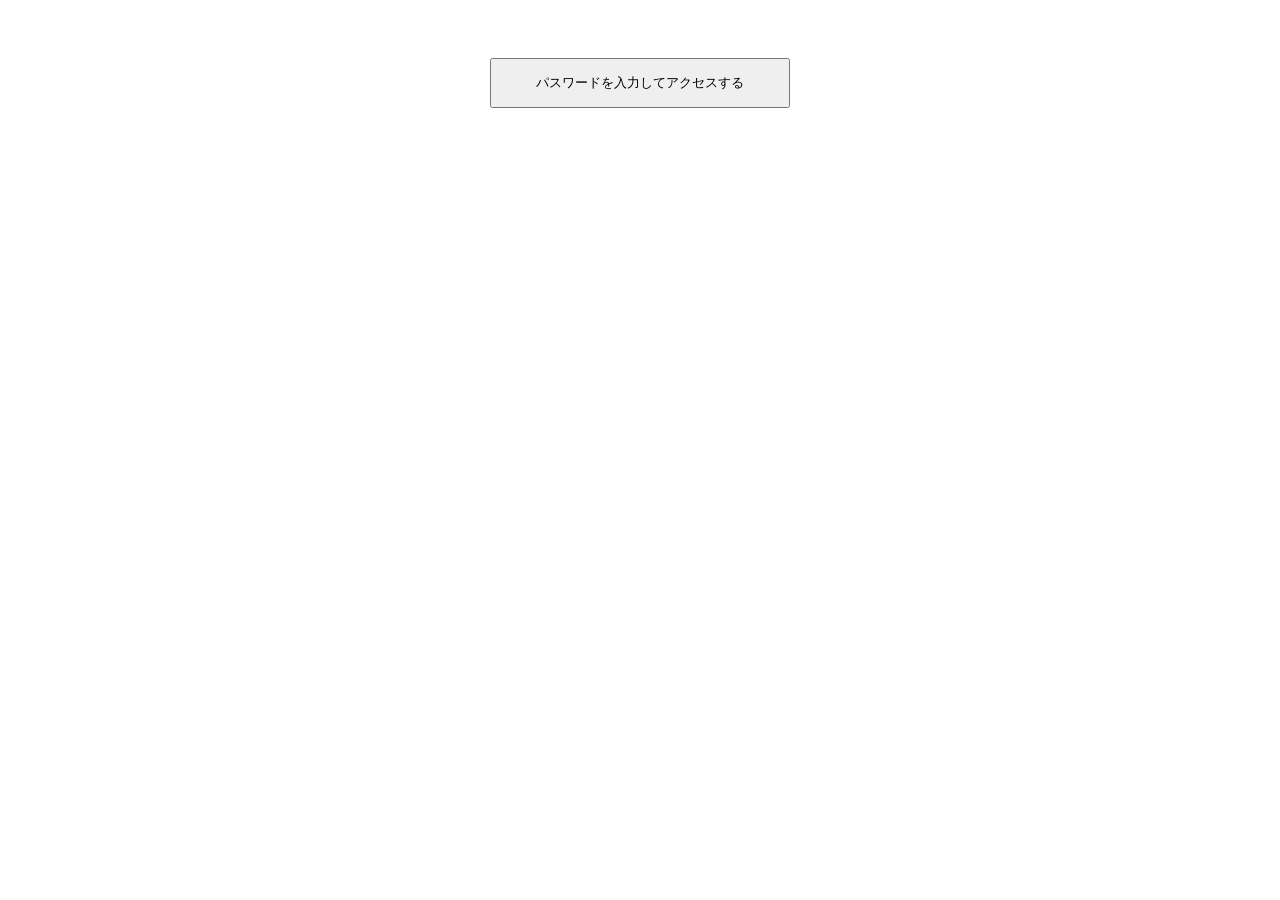
<file: public/index.html>
<!DOCTYPE html>
<html lang="ja">
<head>
    <meta charset="UTF-8">
    <meta http-equiv="X-UA-Compatible" content="IE=edge">
    <meta name="viewport" content="width=device-width, initial-scale=1.0">
    <title>Document</title>
    <style>
        div.pasbutton{
            text-align: center;
            padding: 50px;
        }
        input{
            width: 300px;
            height: 50px;
        }
    </style>
</head>
<body>
    <div class="pasbutton">
        <input type="button" value="パスワードを入力してアクセスする" onclick="gate();">
    </div>
    <script src="mg.js"></script>
</body>
</html>
</file>
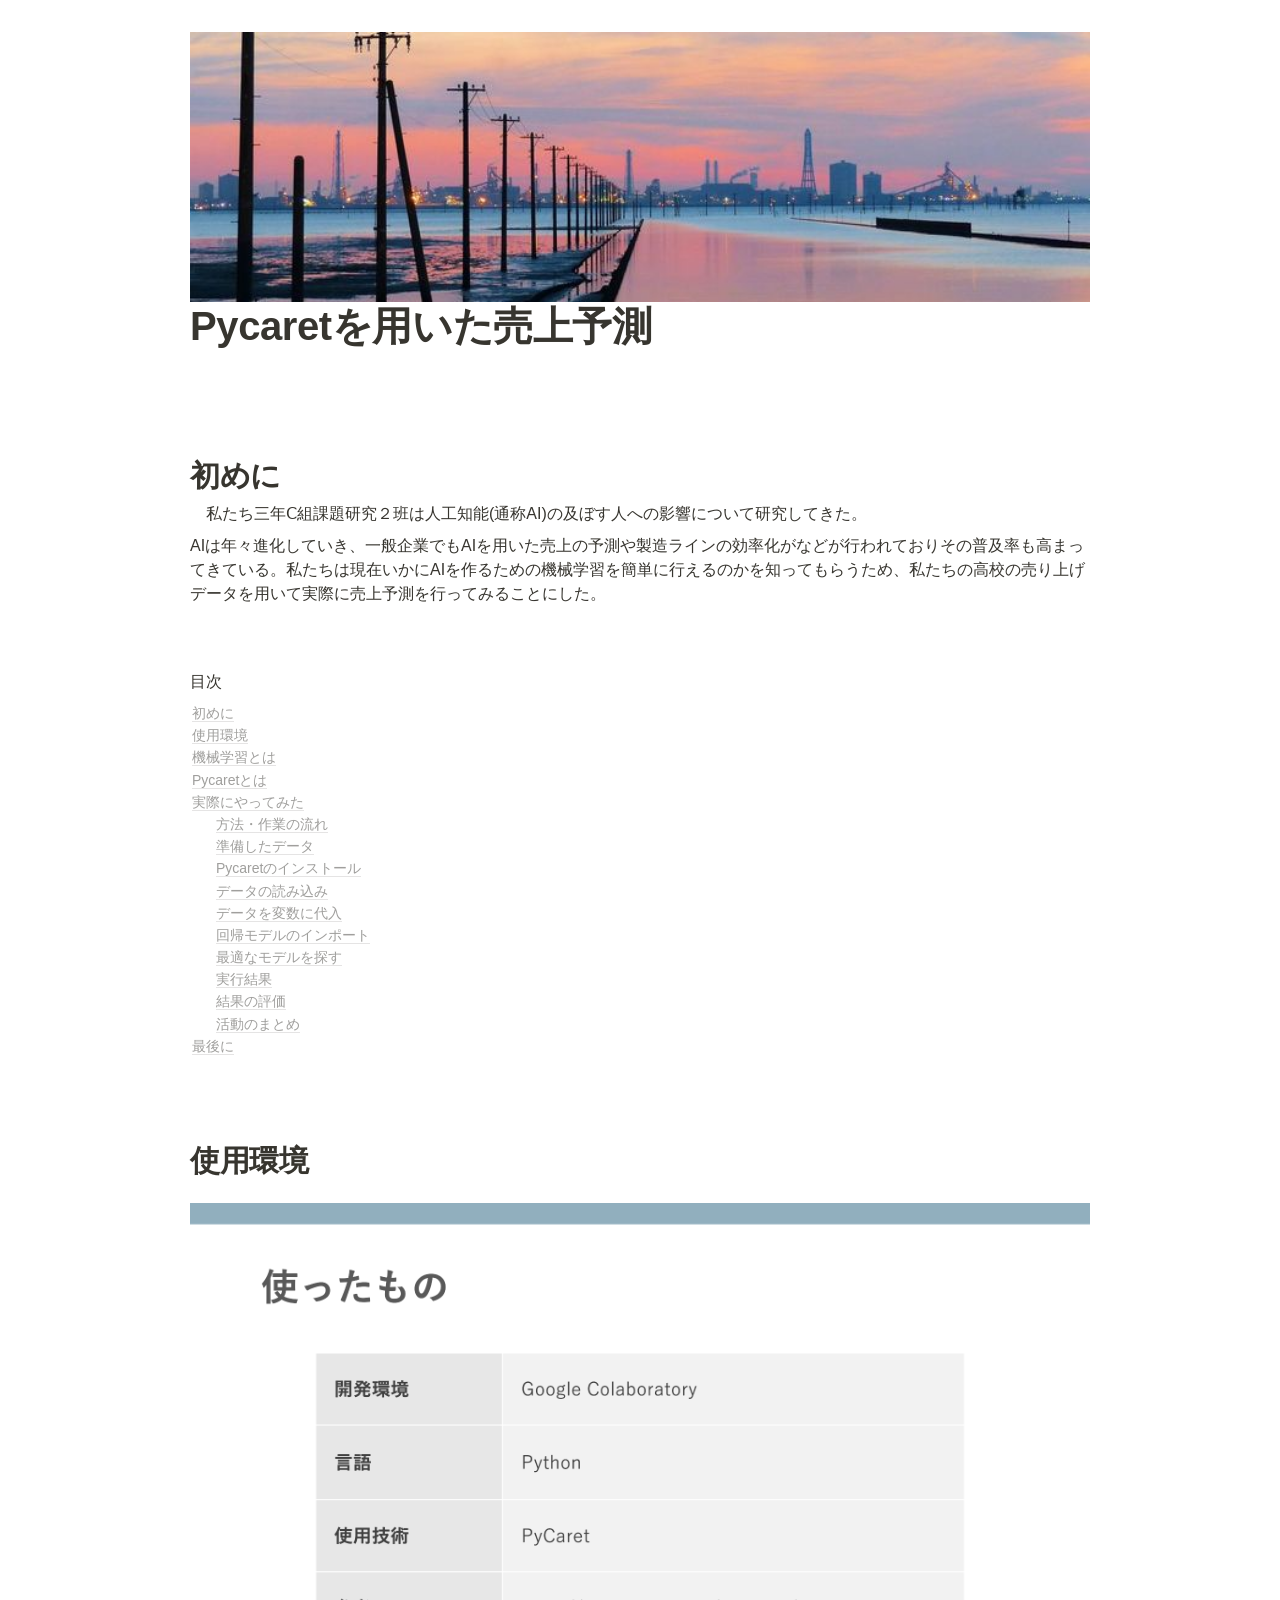
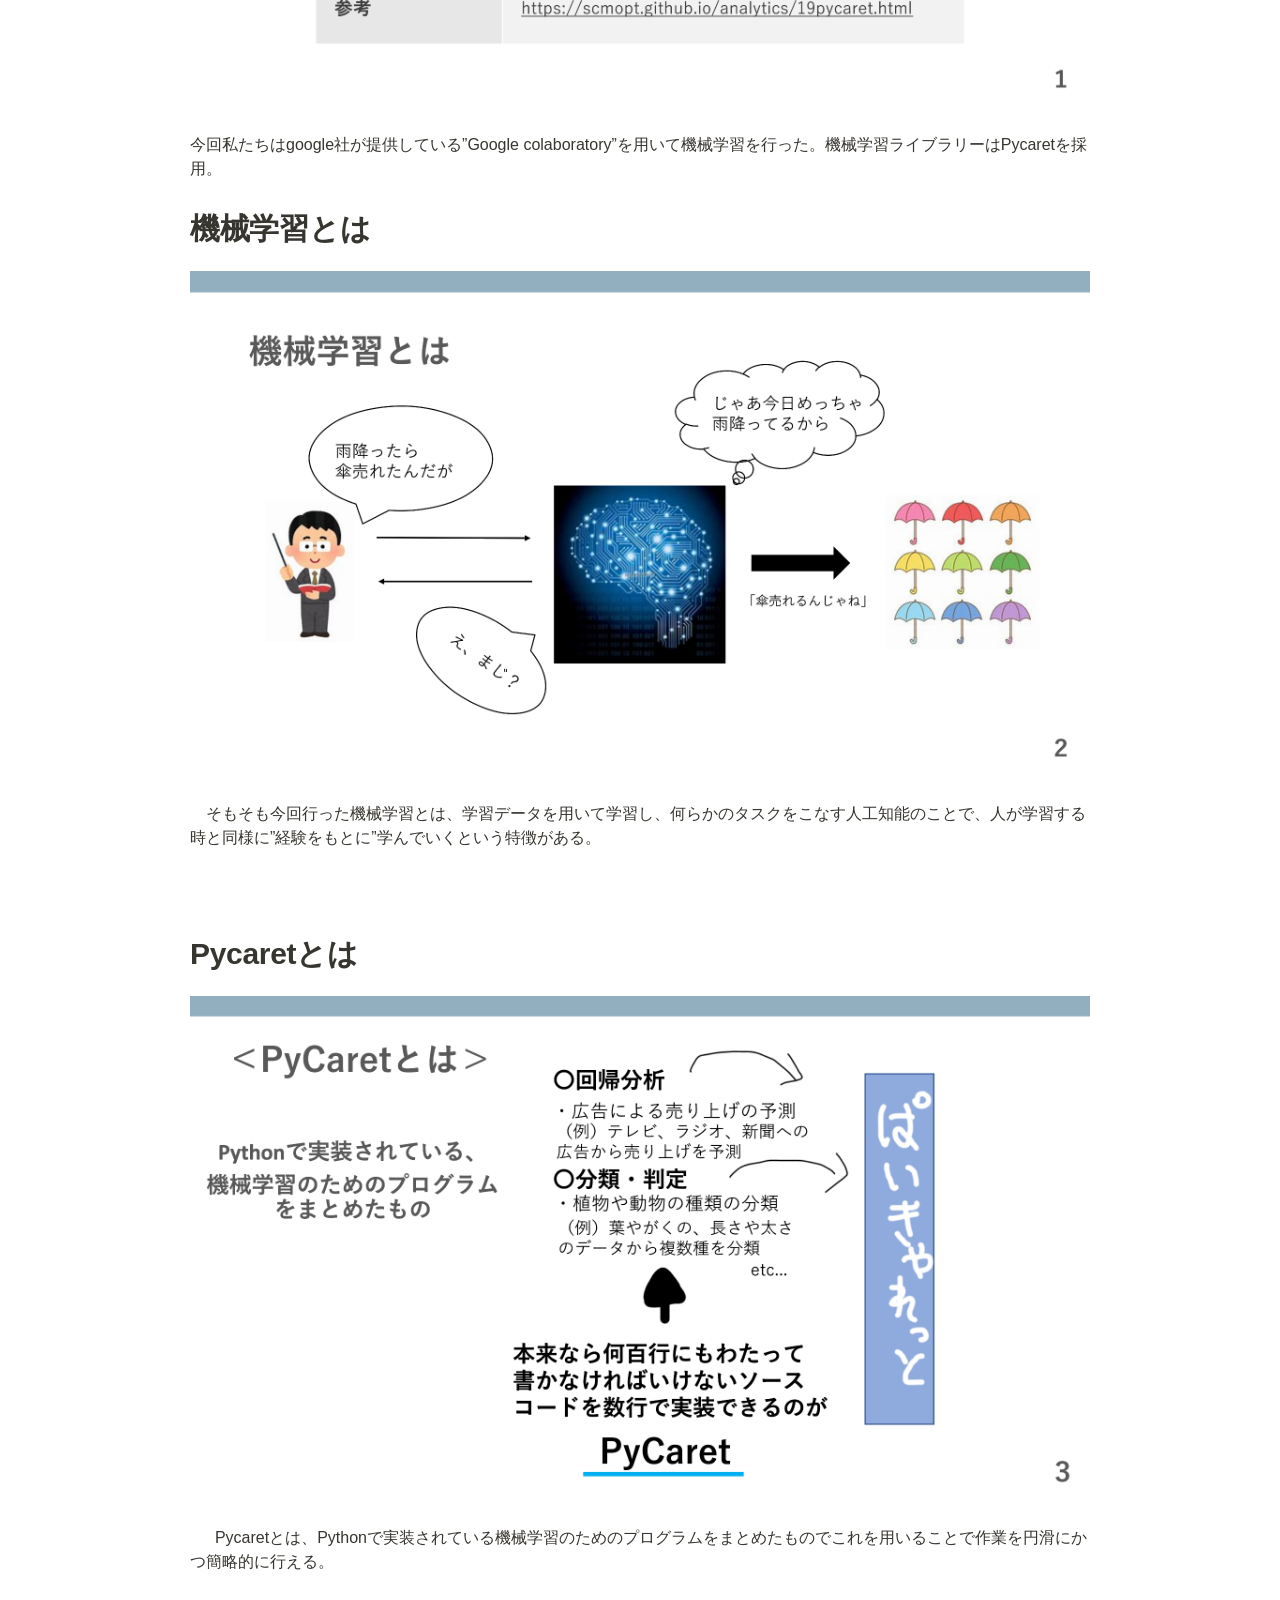
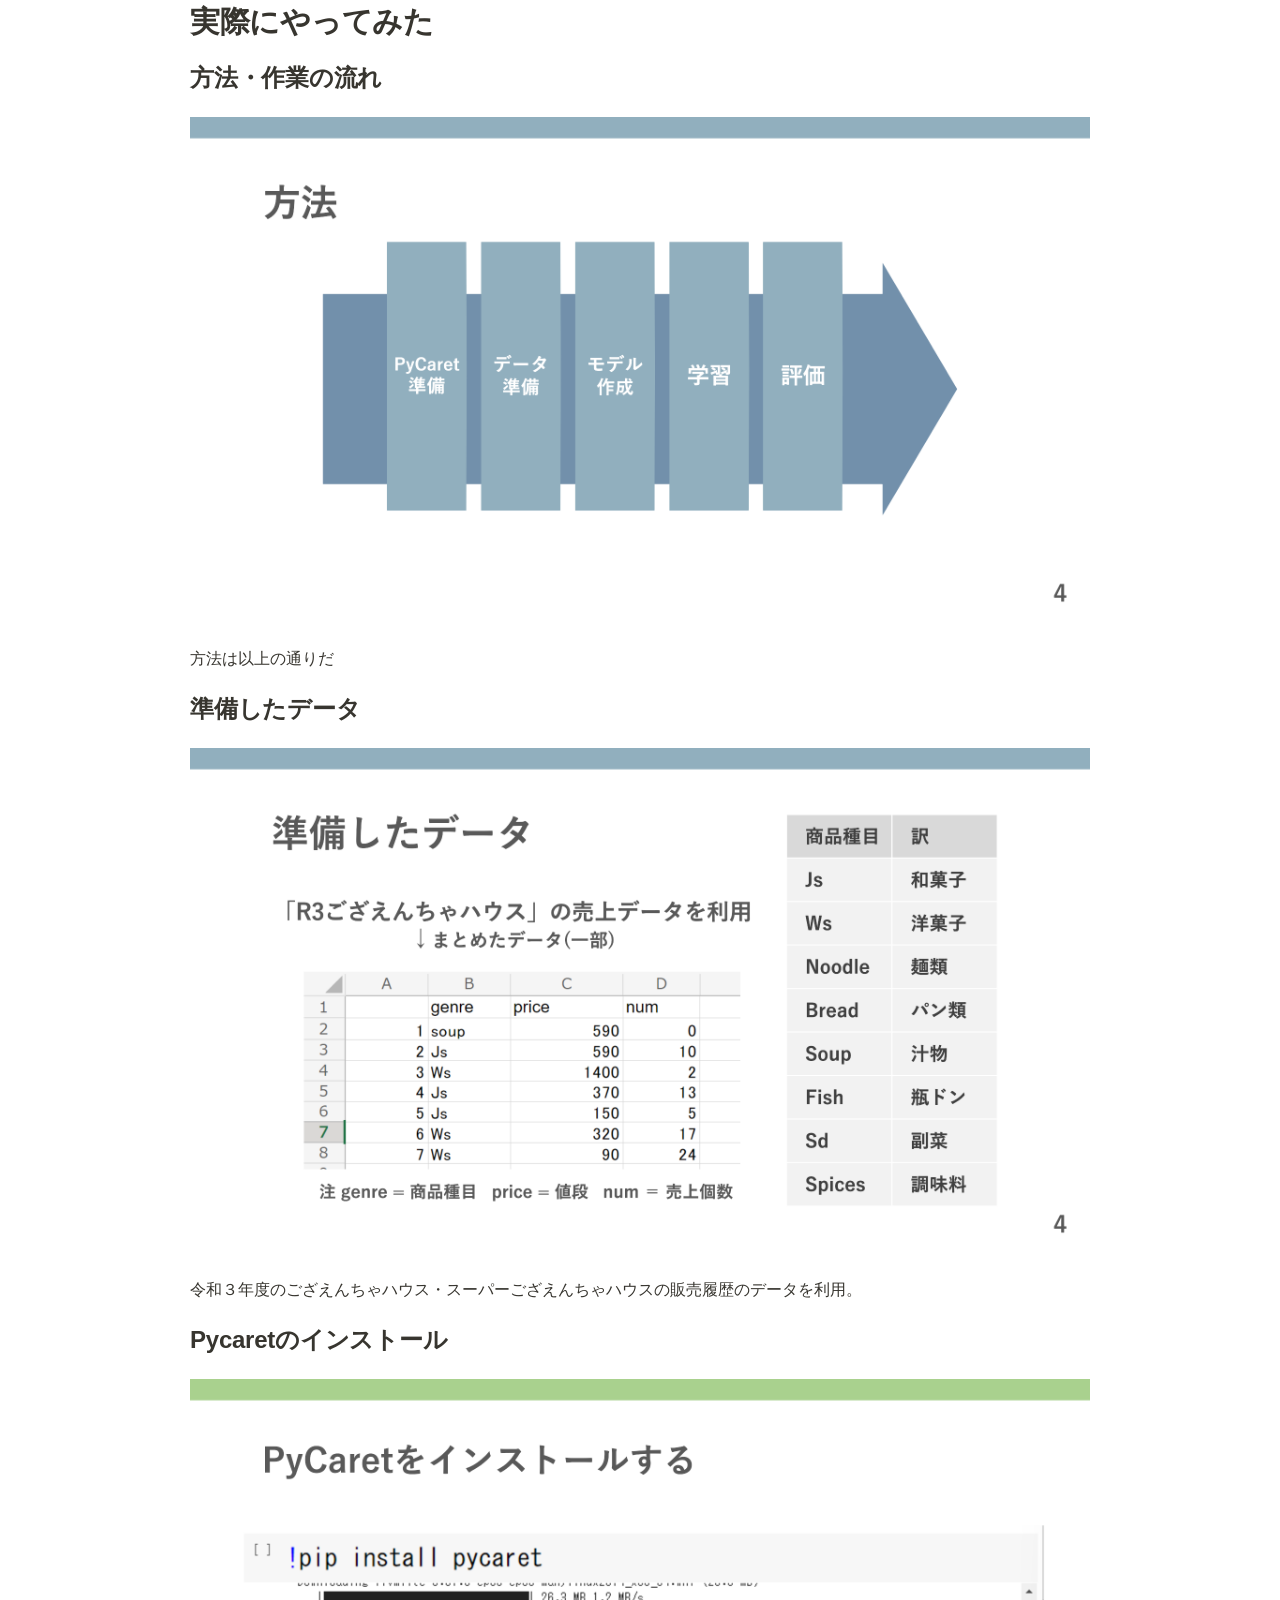
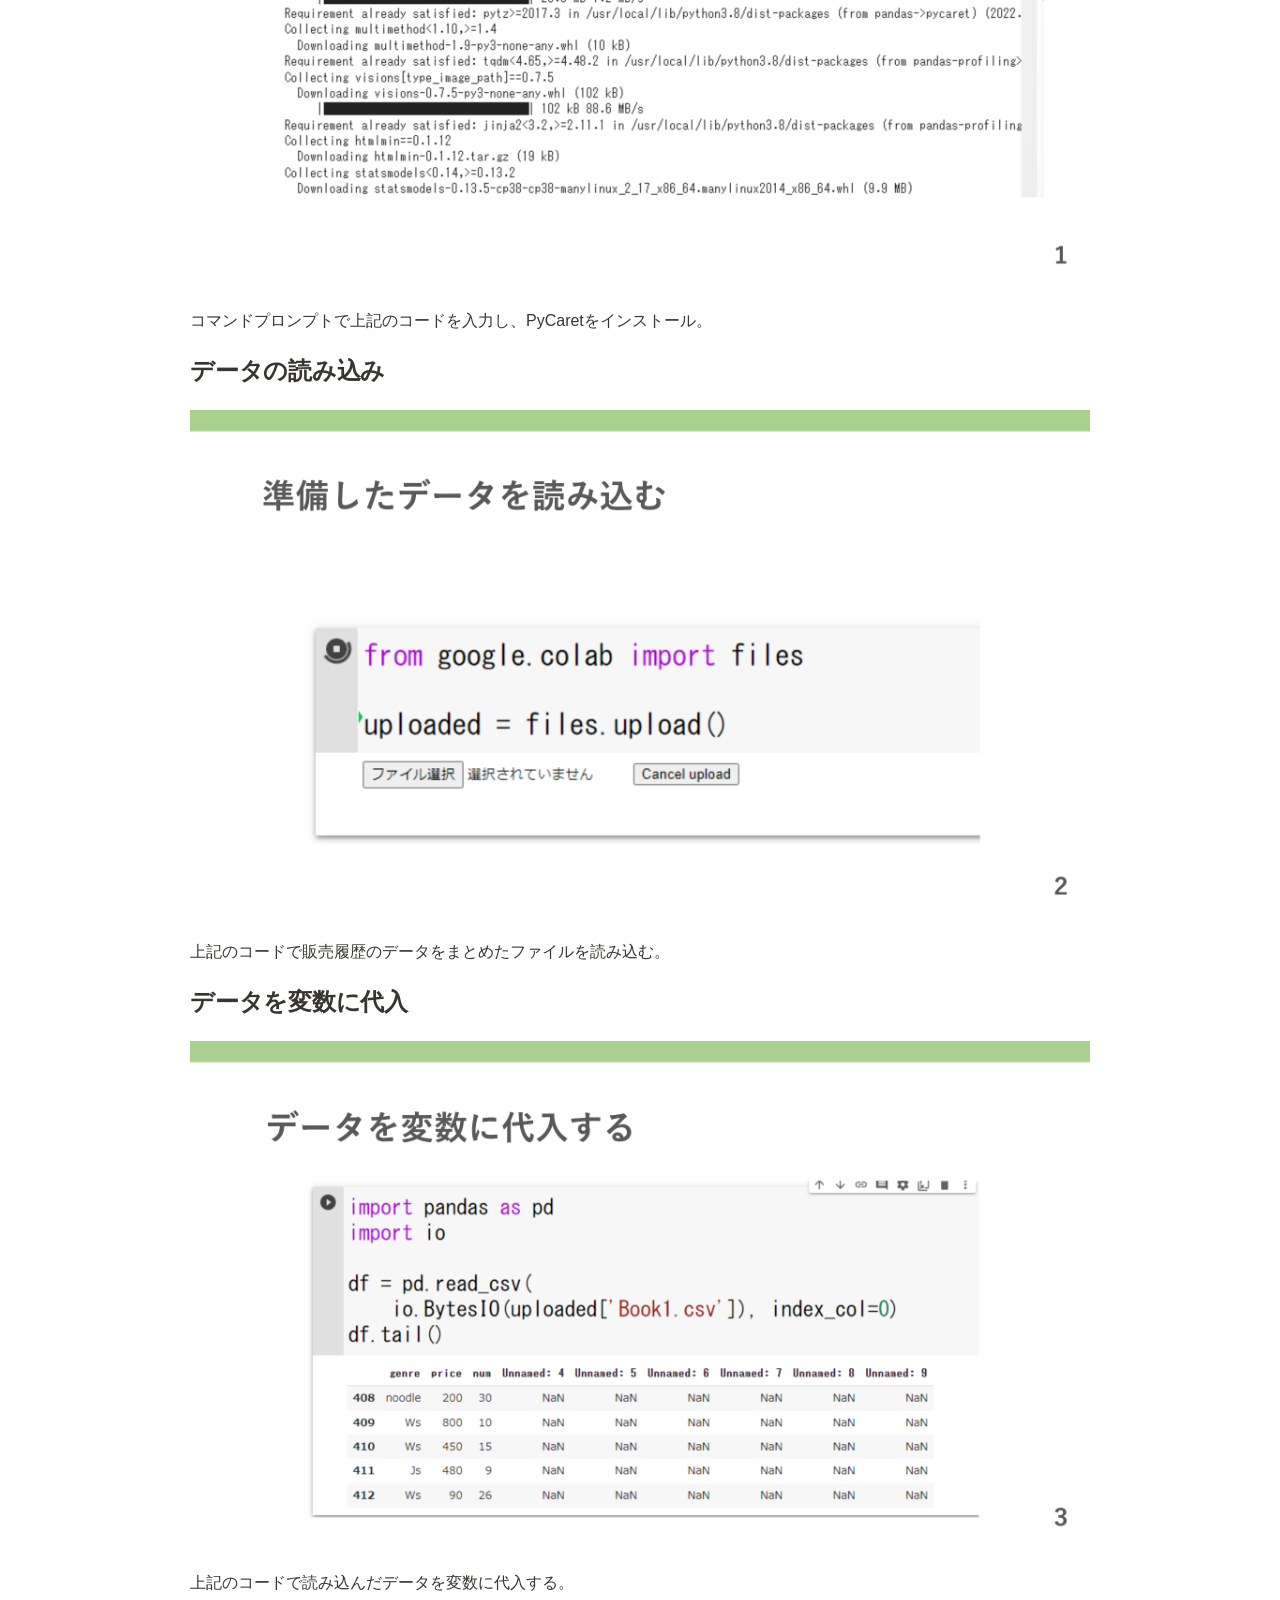
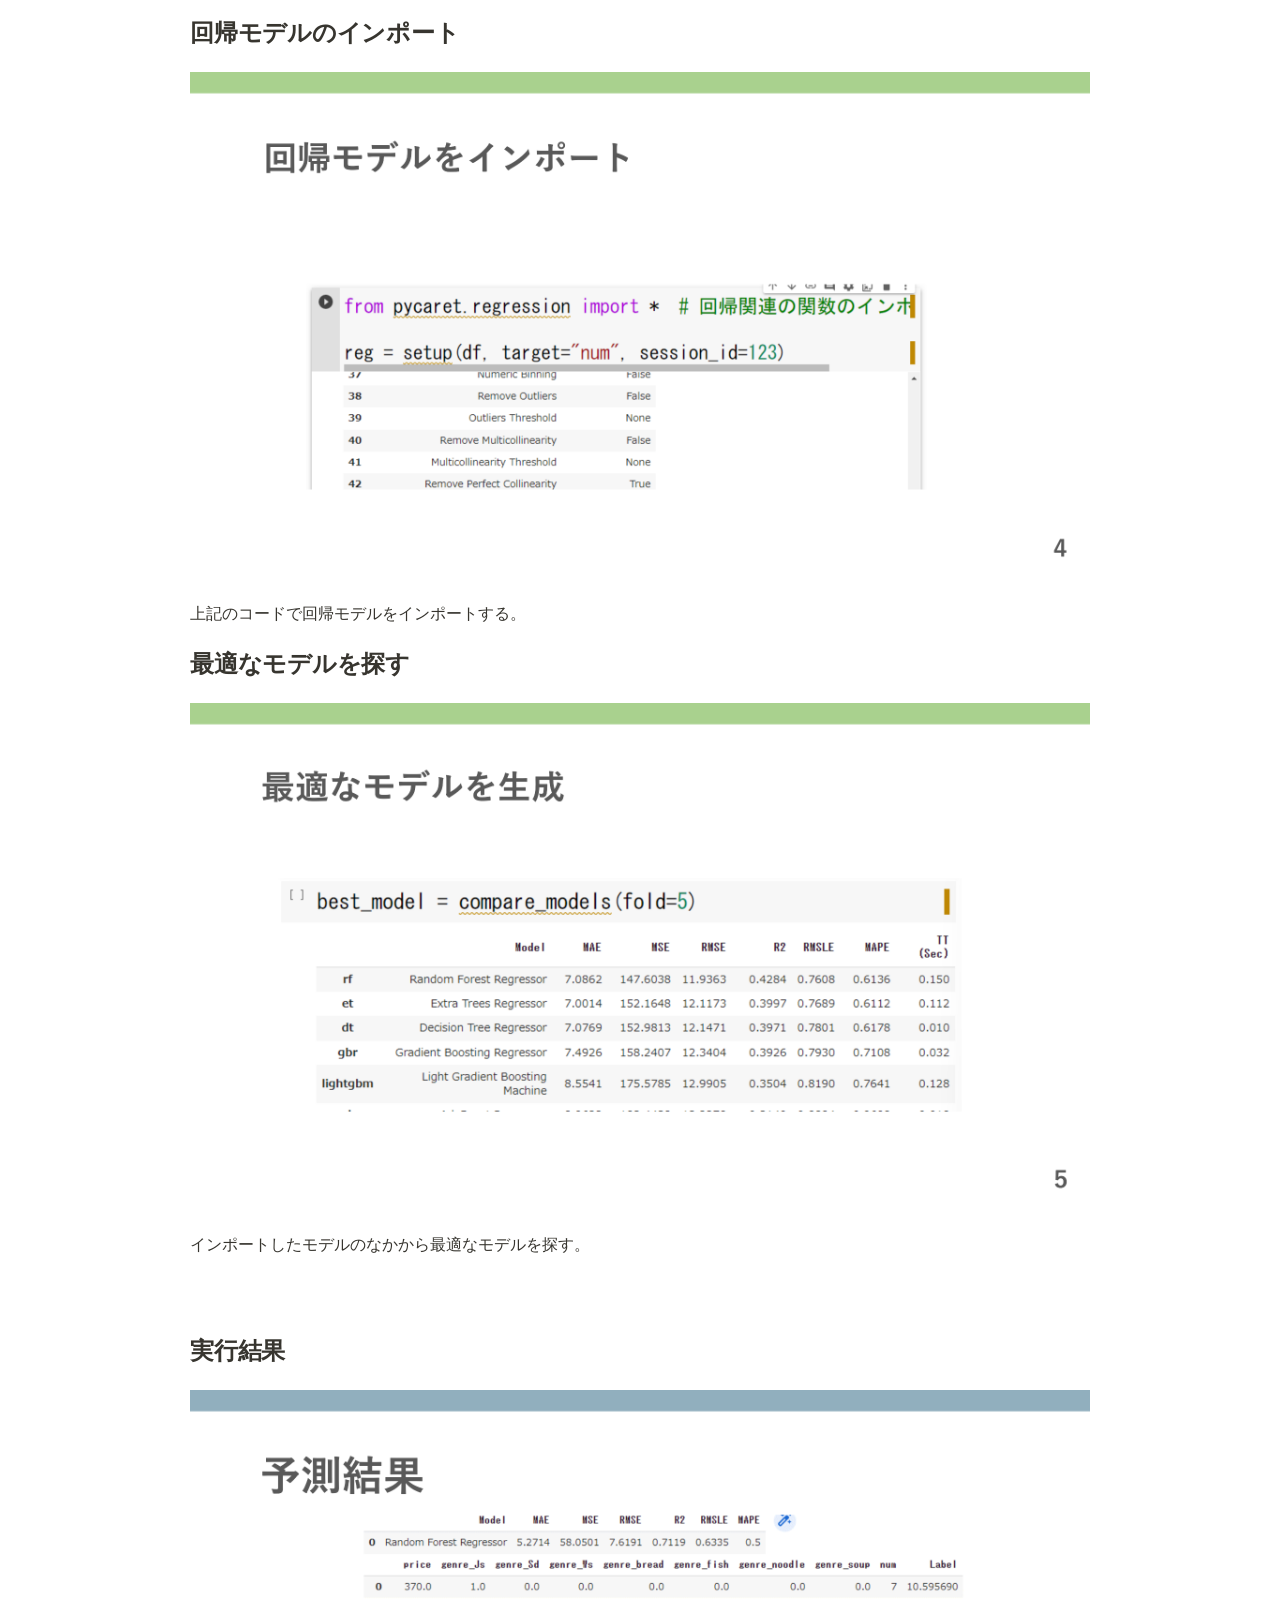
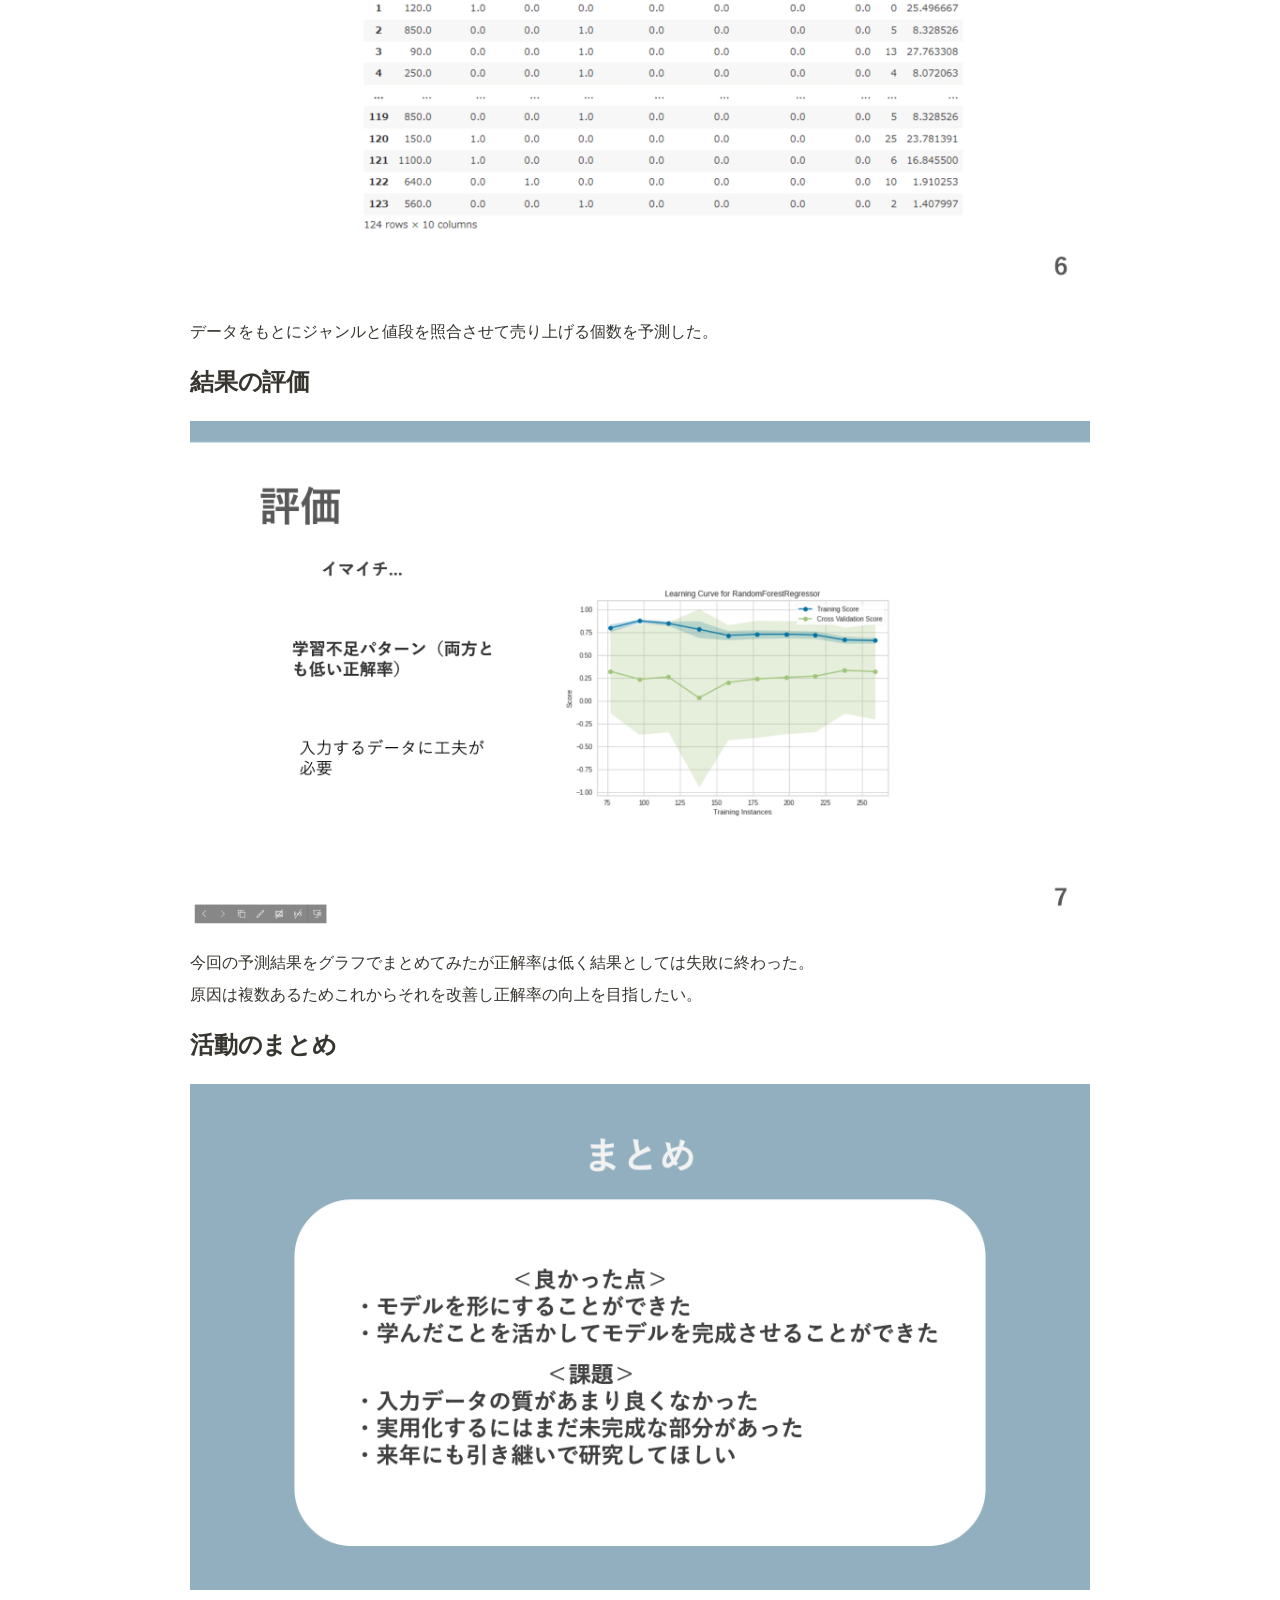
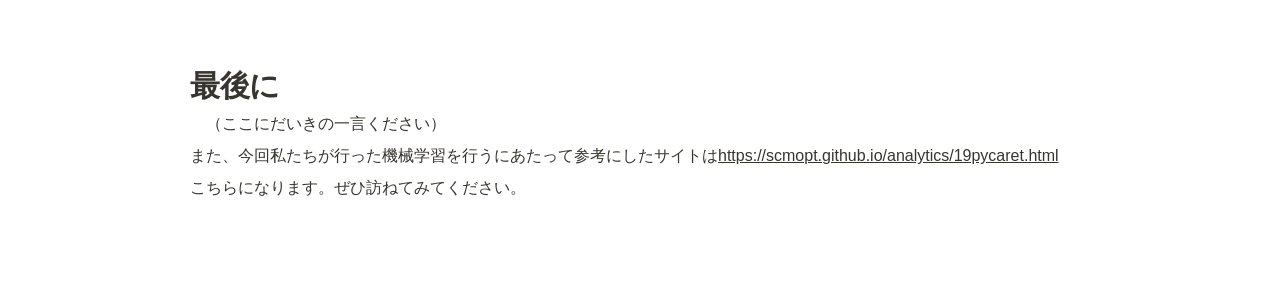
<file: public/html/item1.html>
<html><head>
    <meta name="robots" content="noindex">
    <meta http-equiv="Content-Type" content="text/html; charset=utf-8"/><title>Pycaretを用いた売上予測</title><style>
    /* cspell:disable-file */
    /* webkit printing magic: print all background colors */
    html {
        -webkit-print-color-adjust: exact;
    }
    * {
        box-sizing: border-box;
        -webkit-print-color-adjust: exact;
    }
    
    html,
    body {
        margin: 0;
        padding: 0;
    }
    @media only screen {
        body {
            margin: 2em auto;
            max-width: 900px;
            color: rgb(55, 53, 47);
        }
    }
    
    body {
        line-height: 1.5;
        white-space: pre-wrap;
    }
    
    a,
    a.visited {
        color: inherit;
        text-decoration: underline;
    }
    
    .pdf-relative-link-path {
        font-size: 80%;
        color: #444;
    }
    
    h1,
    h2,
    h3 {
        letter-spacing: -0.01em;
        line-height: 1.2;
        font-weight: 600;
        margin-bottom: 0;
    }
    
    .page-title {
        font-size: 2.5rem;
        font-weight: 700;
        margin-top: 0;
        margin-bottom: 0.75em;
    }
    
    h1 {
        font-size: 1.875rem;
        margin-top: 1.875rem;
    }
    
    h2 {
        font-size: 1.5rem;
        margin-top: 1.5rem;
    }
    
    h3 {
        font-size: 1.25rem;
        margin-top: 1.25rem;
    }
    
    .source {
        border: 1px solid #ddd;
        border-radius: 3px;
        padding: 1.5em;
        word-break: break-all;
    }
    
    .callout {
        border-radius: 3px;
        padding: 1rem;
    }
    
    figure {
        margin: 1.25em 0;
        page-break-inside: avoid;
    }
    
    figcaption {
        opacity: 0.5;
        font-size: 85%;
        margin-top: 0.5em;
    }
    
    mark {
        background-color: transparent;
    }
    
    .indented {
        padding-left: 1.5em;
    }
    
    hr {
        background: transparent;
        display: block;
        width: 100%;
        height: 1px;
        visibility: visible;
        border: none;
        border-bottom: 1px solid rgba(55, 53, 47, 0.09);
    }
    
    img {
        max-width: 100%;
    }
    
    @media only print {
        img {
            max-height: 100vh;
            object-fit: contain;
        }
    }
    
    @page {
        margin: 1in;
    }
    
    .collection-content {
        font-size: 0.875rem;
    }
    
    .column-list {
        display: flex;
        justify-content: space-between;
    }
    
    .column {
        padding: 0 1em;
    }
    
    .column:first-child {
        padding-left: 0;
    }
    
    .column:last-child {
        padding-right: 0;
    }
    
    .table_of_contents-item {
        display: block;
        font-size: 0.875rem;
        line-height: 1.3;
        padding: 0.125rem;
    }
    
    .table_of_contents-indent-1 {
        margin-left: 1.5rem;
    }
    
    .table_of_contents-indent-2 {
        margin-left: 3rem;
    }
    
    .table_of_contents-indent-3 {
        margin-left: 4.5rem;
    }
    
    .table_of_contents-link {
        text-decoration: none;
        opacity: 0.7;
        border-bottom: 1px solid rgba(55, 53, 47, 0.18);
    }
    
    table,
    th,
    td {
        border: 1px solid rgba(55, 53, 47, 0.09);
        border-collapse: collapse;
    }
    
    table {
        border-left: none;
        border-right: none;
    }
    
    th,
    td {
        font-weight: normal;
        padding: 0.25em 0.5em;
        line-height: 1.5;
        min-height: 1.5em;
        text-align: left;
    }
    
    th {
        color: rgba(55, 53, 47, 0.6);
    }
    
    ol,
    ul {
        margin: 0;
        margin-block-start: 0.6em;
        margin-block-end: 0.6em;
    }
    
    li > ol:first-child,
    li > ul:first-child {
        margin-block-start: 0.6em;
    }
    
    ul > li {
        list-style: disc;
    }
    
    ul.to-do-list {
        text-indent: -1.7em;
    }
    
    ul.to-do-list > li {
        list-style: none;
    }
    
    .to-do-children-checked {
        text-decoration: line-through;
        opacity: 0.375;
    }
    
    ul.toggle > li {
        list-style: none;
    }
    
    ul {
        padding-inline-start: 1.7em;
    }
    
    ul > li {
        padding-left: 0.1em;
    }
    
    ol {
        padding-inline-start: 1.6em;
    }
    
    ol > li {
        padding-left: 0.2em;
    }
    
    .mono ol {
        padding-inline-start: 2em;
    }
    
    .mono ol > li {
        text-indent: -0.4em;
    }
    
    .toggle {
        padding-inline-start: 0em;
        list-style-type: none;
    }
    
    /* Indent toggle children */
    .toggle > li > details {
        padding-left: 1.7em;
    }
    
    .toggle > li > details > summary {
        margin-left: -1.1em;
    }
    
    .selected-value {
        display: inline-block;
        padding: 0 0.5em;
        background: rgba(206, 205, 202, 0.5);
        border-radius: 3px;
        margin-right: 0.5em;
        margin-top: 0.3em;
        margin-bottom: 0.3em;
        white-space: nowrap;
    }
    
    .collection-title {
        display: inline-block;
        margin-right: 1em;
    }
    
    .simple-table {
        margin-top: 1em;
        font-size: 0.875rem;
        empty-cells: show;
    }
    .simple-table td {
        height: 29px;
        min-width: 120px;
    }
    
    .simple-table th {
        height: 29px;
        min-width: 120px;
    }
    
    .simple-table-header-color {
        background: rgb(247, 246, 243);
        color: black;
    }
    .simple-table-header {
        font-weight: 500;
    }
    
    time {
        opacity: 0.5;
    }
    
    .icon {
        display: inline-block;
        max-width: 1.2em;
        max-height: 1.2em;
        text-decoration: none;
        vertical-align: text-bottom;
        margin-right: 0.5em;
    }
    
    img.icon {
        border-radius: 3px;
    }
    
    .user-icon {
        width: 1.5em;
        height: 1.5em;
        border-radius: 100%;
        margin-right: 0.5rem;
    }
    
    .user-icon-inner {
        font-size: 0.8em;
    }
    
    .text-icon {
        border: 1px solid #000;
        text-align: center;
    }
    
    .page-cover-image {
        display: block;
        object-fit: cover;
        width: 100%;
        max-height: 30vh;
    }
    
    .page-header-icon {
        font-size: 3rem;
        margin-bottom: 1rem;
    }
    
    .page-header-icon-with-cover {
        margin-top: -0.72em;
        margin-left: 0.07em;
    }
    
    .page-header-icon img {
        border-radius: 3px;
    }
    
    .link-to-page {
        margin: 1em 0;
        padding: 0;
        border: none;
        font-weight: 500;
    }
    
    p > .user {
        opacity: 0.5;
    }
    
    td > .user,
    td > time {
        white-space: nowrap;
    }
    
    input[type="checkbox"] {
        transform: scale(1.5);
        margin-right: 0.6em;
        vertical-align: middle;
    }
    
    p {
        margin-top: 0.5em;
        margin-bottom: 0.5em;
    }
    
    .image {
        border: none;
        margin: 1.5em 0;
        padding: 0;
        border-radius: 0;
        text-align: center;
    }
    
    .code,
    code {
        background: rgba(135, 131, 120, 0.15);
        border-radius: 3px;
        padding: 0.2em 0.4em;
        border-radius: 3px;
        font-size: 85%;
        tab-size: 2;
    }
    
    code {
        color: #eb5757;
    }
    
    .code {
        padding: 1.5em 1em;
    }
    
    .code-wrap {
        white-space: pre-wrap;
        word-break: break-all;
    }
    
    .code > code {
        background: none;
        padding: 0;
        font-size: 100%;
        color: inherit;
    }
    
    blockquote {
        font-size: 1.25em;
        margin: 1em 0;
        padding-left: 1em;
        border-left: 3px solid rgb(55, 53, 47);
    }
    
    .bookmark {
        text-decoration: none;
        max-height: 8em;
        padding: 0;
        display: flex;
        width: 100%;
        align-items: stretch;
    }
    
    .bookmark-title {
        font-size: 0.85em;
        overflow: hidden;
        text-overflow: ellipsis;
        height: 1.75em;
        white-space: nowrap;
    }
    
    .bookmark-text {
        display: flex;
        flex-direction: column;
    }
    
    .bookmark-info {
        flex: 4 1 180px;
        padding: 12px 14px 14px;
        display: flex;
        flex-direction: column;
        justify-content: space-between;
    }
    
    .bookmark-image {
        width: 33%;
        flex: 1 1 180px;
        display: block;
        position: relative;
        object-fit: cover;
        border-radius: 1px;
    }
    
    .bookmark-description {
        color: rgba(55, 53, 47, 0.6);
        font-size: 0.75em;
        overflow: hidden;
        max-height: 4.5em;
        word-break: break-word;
    }
    
    .bookmark-href {
        font-size: 0.75em;
        margin-top: 0.25em;
    }
    
    .sans { font-family: ui-sans-serif, -apple-system, BlinkMacSystemFont, "Segoe UI", Helvetica, "Apple Color Emoji", Arial, sans-serif, "Segoe UI Emoji", "Segoe UI Symbol"; }
    .code { font-family: "SFMono-Regular", Menlo, Consolas, "PT Mono", "Liberation Mono", Courier, monospace; }
    .serif { font-family: Lyon-Text, Georgia, ui-serif, serif; }
    .mono { font-family: iawriter-mono, Nitti, Menlo, Courier, monospace; }
    .pdf .sans { font-family: Inter, ui-sans-serif, -apple-system, BlinkMacSystemFont, "Segoe UI", Helvetica, "Apple Color Emoji", Arial, sans-serif, "Segoe UI Emoji", "Segoe UI Symbol", 'Twemoji', 'Noto Color Emoji', 'Noto Sans CJK JP'; }
    .pdf:lang(zh-CN) .sans { font-family: Inter, ui-sans-serif, -apple-system, BlinkMacSystemFont, "Segoe UI", Helvetica, "Apple Color Emoji", Arial, sans-serif, "Segoe UI Emoji", "Segoe UI Symbol", 'Twemoji', 'Noto Color Emoji', 'Noto Sans CJK SC'; }
    .pdf:lang(zh-TW) .sans { font-family: Inter, ui-sans-serif, -apple-system, BlinkMacSystemFont, "Segoe UI", Helvetica, "Apple Color Emoji", Arial, sans-serif, "Segoe UI Emoji", "Segoe UI Symbol", 'Twemoji', 'Noto Color Emoji', 'Noto Sans CJK TC'; }
    .pdf:lang(ko-KR) .sans { font-family: Inter, ui-sans-serif, -apple-system, BlinkMacSystemFont, "Segoe UI", Helvetica, "Apple Color Emoji", Arial, sans-serif, "Segoe UI Emoji", "Segoe UI Symbol", 'Twemoji', 'Noto Color Emoji', 'Noto Sans CJK KR'; }
    .pdf .code { font-family: Source Code Pro, "SFMono-Regular", Menlo, Consolas, "PT Mono", "Liberation Mono", Courier, monospace, 'Twemoji', 'Noto Color Emoji', 'Noto Sans Mono CJK JP'; }
    .pdf:lang(zh-CN) .code { font-family: Source Code Pro, "SFMono-Regular", Menlo, Consolas, "PT Mono", "Liberation Mono", Courier, monospace, 'Twemoji', 'Noto Color Emoji', 'Noto Sans Mono CJK SC'; }
    .pdf:lang(zh-TW) .code { font-family: Source Code Pro, "SFMono-Regular", Menlo, Consolas, "PT Mono", "Liberation Mono", Courier, monospace, 'Twemoji', 'Noto Color Emoji', 'Noto Sans Mono CJK TC'; }
    .pdf:lang(ko-KR) .code { font-family: Source Code Pro, "SFMono-Regular", Menlo, Consolas, "PT Mono", "Liberation Mono", Courier, monospace, 'Twemoji', 'Noto Color Emoji', 'Noto Sans Mono CJK KR'; }
    .pdf .serif { font-family: PT Serif, Lyon-Text, Georgia, ui-serif, serif, 'Twemoji', 'Noto Color Emoji', 'Noto Serif CJK JP'; }
    .pdf:lang(zh-CN) .serif { font-family: PT Serif, Lyon-Text, Georgia, ui-serif, serif, 'Twemoji', 'Noto Color Emoji', 'Noto Serif CJK SC'; }
    .pdf:lang(zh-TW) .serif { font-family: PT Serif, Lyon-Text, Georgia, ui-serif, serif, 'Twemoji', 'Noto Color Emoji', 'Noto Serif CJK TC'; }
    .pdf:lang(ko-KR) .serif { font-family: PT Serif, Lyon-Text, Georgia, ui-serif, serif, 'Twemoji', 'Noto Color Emoji', 'Noto Serif CJK KR'; }
    .pdf .mono { font-family: PT Mono, iawriter-mono, Nitti, Menlo, Courier, monospace, 'Twemoji', 'Noto Color Emoji', 'Noto Sans Mono CJK JP'; }
    .pdf:lang(zh-CN) .mono { font-family: PT Mono, iawriter-mono, Nitti, Menlo, Courier, monospace, 'Twemoji', 'Noto Color Emoji', 'Noto Sans Mono CJK SC'; }
    .pdf:lang(zh-TW) .mono { font-family: PT Mono, iawriter-mono, Nitti, Menlo, Courier, monospace, 'Twemoji', 'Noto Color Emoji', 'Noto Sans Mono CJK TC'; }
    .pdf:lang(ko-KR) .mono { font-family: PT Mono, iawriter-mono, Nitti, Menlo, Courier, monospace, 'Twemoji', 'Noto Color Emoji', 'Noto Sans Mono CJK KR'; }
    .highlight-default {
        color: rgba(55, 53, 47, 1);
    }
    .highlight-gray {
        color: rgba(120, 119, 116, 1);
        fill: rgba(120, 119, 116, 1);
    }
    .highlight-brown {
        color: rgba(159, 107, 83, 1);
        fill: rgba(159, 107, 83, 1);
    }
    .highlight-orange {
        color: rgba(217, 115, 13, 1);
        fill: rgba(217, 115, 13, 1);
    }
    .highlight-yellow {
        color: rgba(203, 145, 47, 1);
        fill: rgba(203, 145, 47, 1);
    }
    .highlight-teal {
        color: rgba(68, 131, 97, 1);
        fill: rgba(68, 131, 97, 1);
    }
    .highlight-blue {
        color: rgba(51, 126, 169, 1);
        fill: rgba(51, 126, 169, 1);
    }
    .highlight-purple {
        color: rgba(144, 101, 176, 1);
        fill: rgba(144, 101, 176, 1);
    }
    .highlight-pink {
        color: rgba(193, 76, 138, 1);
        fill: rgba(193, 76, 138, 1);
    }
    .highlight-red {
        color: rgba(212, 76, 71, 1);
        fill: rgba(212, 76, 71, 1);
    }
    .highlight-gray_background {
        background: rgba(241, 241, 239, 1);
    }
    .highlight-brown_background {
        background: rgba(244, 238, 238, 1);
    }
    .highlight-orange_background {
        background: rgba(251, 236, 221, 1);
    }
    .highlight-yellow_background {
        background: rgba(251, 243, 219, 1);
    }
    .highlight-teal_background {
        background: rgba(237, 243, 236, 1);
    }
    .highlight-blue_background {
        background: rgba(231, 243, 248, 1);
    }
    .highlight-purple_background {
        background: rgba(244, 240, 247, 0.8);
    }
    .highlight-pink_background {
        background: rgba(249, 238, 243, 0.8);
    }
    .highlight-red_background {
        background: rgba(253, 235, 236, 1);
    }
    .block-color-default {
        color: inherit;
        fill: inherit;
    }
    .block-color-gray {
        color: rgba(120, 119, 116, 1);
        fill: rgba(120, 119, 116, 1);
    }
    .block-color-brown {
        color: rgba(159, 107, 83, 1);
        fill: rgba(159, 107, 83, 1);
    }
    .block-color-orange {
        color: rgba(217, 115, 13, 1);
        fill: rgba(217, 115, 13, 1);
    }
    .block-color-yellow {
        color: rgba(203, 145, 47, 1);
        fill: rgba(203, 145, 47, 1);
    }
    .block-color-teal {
        color: rgba(68, 131, 97, 1);
        fill: rgba(68, 131, 97, 1);
    }
    .block-color-blue {
        color: rgba(51, 126, 169, 1);
        fill: rgba(51, 126, 169, 1);
    }
    .block-color-purple {
        color: rgba(144, 101, 176, 1);
        fill: rgba(144, 101, 176, 1);
    }
    .block-color-pink {
        color: rgba(193, 76, 138, 1);
        fill: rgba(193, 76, 138, 1);
    }
    .block-color-red {
        color: rgba(212, 76, 71, 1);
        fill: rgba(212, 76, 71, 1);
    }
    .block-color-gray_background {
        background: rgba(241, 241, 239, 1);
    }
    .block-color-brown_background {
        background: rgba(244, 238, 238, 1);
    }
    .block-color-orange_background {
        background: rgba(251, 236, 221, 1);
    }
    .block-color-yellow_background {
        background: rgba(251, 243, 219, 1);
    }
    .block-color-teal_background {
        background: rgba(237, 243, 236, 1);
    }
    .block-color-blue_background {
        background: rgba(231, 243, 248, 1);
    }
    .block-color-purple_background {
        background: rgba(244, 240, 247, 0.8);
    }
    .block-color-pink_background {
        background: rgba(249, 238, 243, 0.8);
    }
    .block-color-red_background {
        background: rgba(253, 235, 236, 1);
    }
    .select-value-color-pink { background-color: rgba(245, 224, 233, 1); }
    .select-value-color-purple { background-color: rgba(232, 222, 238, 1); }
    .select-value-color-green { background-color: rgba(219, 237, 219, 1); }
    .select-value-color-gray { background-color: rgba(227, 226, 224, 1); }
    .select-value-color-opaquegray { background-color: rgba(255, 255, 255, 0.0375); }
    .select-value-color-orange { background-color: rgba(250, 222, 201, 1); }
    .select-value-color-brown { background-color: rgba(238, 224, 218, 1); }
    .select-value-color-red { background-color: rgba(255, 226, 221, 1); }
    .select-value-color-yellow { background-color: rgba(253, 236, 200, 1); }
    .select-value-color-blue { background-color: rgba(211, 229, 239, 1); }
    
    .checkbox {
        display: inline-flex;
        vertical-align: text-bottom;
        width: 16;
        height: 16;
        background-size: 16px;
        margin-left: 2px;
        margin-right: 5px;
    }
    
    .checkbox-on {
        background-image: url("data:image/svg+xml;charset=UTF-8,%3Csvg%20width%3D%2216%22%20height%3D%2216%22%20viewBox%3D%220%200%2016%2016%22%20fill%3D%22none%22%20xmlns%3D%22http%3A%2F%2Fwww.w3.org%2F2000%2Fsvg%22%3E%0A%3Crect%20width%3D%2216%22%20height%3D%2216%22%20fill%3D%22%2358A9D7%22%2F%3E%0A%3Cpath%20d%3D%22M6.71429%2012.2852L14%204.9995L12.7143%203.71436L6.71429%209.71378L3.28571%206.2831L2%207.57092L6.71429%2012.2852Z%22%20fill%3D%22white%22%2F%3E%0A%3C%2Fsvg%3E");
    }
    
    .checkbox-off {
        background-image: url("data:image/svg+xml;charset=UTF-8,%3Csvg%20width%3D%2216%22%20height%3D%2216%22%20viewBox%3D%220%200%2016%2016%22%20fill%3D%22none%22%20xmlns%3D%22http%3A%2F%2Fwww.w3.org%2F2000%2Fsvg%22%3E%0A%3Crect%20x%3D%220.75%22%20y%3D%220.75%22%20width%3D%2214.5%22%20height%3D%2214.5%22%20fill%3D%22white%22%20stroke%3D%22%2336352F%22%20stroke-width%3D%221.5%22%2F%3E%0A%3C%2Fsvg%3E");
    }
        
    </style></head><body><article id="42592296-1fb8-4925-8e9f-3b8a9880c86e" class="page sans"><header><img class="page-cover-image" src="Pycaret%E3%82%92%E7%94%A8%E3%81%84%E3%81%9F%E5%A3%B2%E4%B8%8A%E4%BA%88%E6%B8%AC%20425922961fb849258e9f3b8a9880c86e/zekkei.jpg" style="object-position:center 72.55%"/><h1 class="page-title">Pycaretを用いた売上予測</h1></header><div class="page-body"><p id="bb9bf08f-1b05-429f-a221-d4edcef73610" class="">
    </p><h1 id="e1b5e18d-1654-4015-beaa-cdef3da9d8a8" class="">初めに</h1><p id="8d072412-634f-488a-b10e-599e58f0128f" class="">　私たち三年Ⅽ組課題研究２班は人工知能(通称AI)の及ぼす人への影響について研究してきた。</p><p id="d8b3e16d-211c-4888-baae-8614730ac8ae" class="">AIは年々進化していき、一般企業でもAIを用いた売上の予測や製造ラインの効率化がなどが行われておりその普及率も高まってきている。私たちは現在いかにAIを作るための機械学習を簡単に行えるのかを知ってもらうため、私たちの高校の売り上げデータを用いて実際に売上予測を行ってみることにした。</p><p id="38b49aed-19b8-4ac9-9883-97d949930eba" class="">
    </p><p id="d8275350-b4ae-4404-849c-09aafa373aed" class="">目次</p><nav id="8c41d02c-1929-43b1-bc35-c58c6a5b5549" class="block-color-gray table_of_contents"><div class="table_of_contents-item table_of_contents-indent-0"><a class="table_of_contents-link" href="#e1b5e18d-1654-4015-beaa-cdef3da9d8a8">初めに</a></div><div class="table_of_contents-item table_of_contents-indent-0"><a class="table_of_contents-link" href="#dc26f1d5-e9b7-49c5-b4c9-d8d9bf8df7e5">使用環境</a></div><div class="table_of_contents-item table_of_contents-indent-0"><a class="table_of_contents-link" href="#4b06f17b-3c8c-4b37-b7df-dc8e63a969c3">機械学習とは</a></div><div class="table_of_contents-item table_of_contents-indent-0"><a class="table_of_contents-link" href="#ec673942-f1ad-48f3-82ff-72a6f9c75d0c">Pycaretとは</a></div><div class="table_of_contents-item table_of_contents-indent-0"><a class="table_of_contents-link" href="#00f5f1c8-fe2e-4b2c-9995-65d0122b67e8">実際にやってみた</a></div><div class="table_of_contents-item table_of_contents-indent-1"><a class="table_of_contents-link" href="#51719064-09ef-4e46-bb83-1f101c6bf6df">方法・作業の流れ</a></div><div class="table_of_contents-item table_of_contents-indent-1"><a class="table_of_contents-link" href="#bebfe541-d9dc-4784-9e00-2dbc10bc49c1">準備したデータ</a></div><div class="table_of_contents-item table_of_contents-indent-1"><a class="table_of_contents-link" href="#bd9d9075-564e-4aff-afcc-421a24d279ce">Pycaretのインストール</a></div><div class="table_of_contents-item table_of_contents-indent-1"><a class="table_of_contents-link" href="#d1077290-f912-4c0d-88b2-2bae5eb04ccf">データの読み込み</a></div><div class="table_of_contents-item table_of_contents-indent-1"><a class="table_of_contents-link" href="#91a693fd-7ff2-4c6e-ba1e-40f06b43ca7b">データを変数に代入</a></div><div class="table_of_contents-item table_of_contents-indent-1"><a class="table_of_contents-link" href="#aa42bde6-7782-40c9-896b-1db8675eacd6">回帰モデルのインポート</a></div><div class="table_of_contents-item table_of_contents-indent-1"><a class="table_of_contents-link" href="#b9c8f45f-b81b-49be-a3b7-d41fe334626d">最適なモデルを探す</a></div><div class="table_of_contents-item table_of_contents-indent-1"><a class="table_of_contents-link" href="#c92a1a70-d9b3-43f5-8493-a5ba9a2b86c3">実行結果</a></div><div class="table_of_contents-item table_of_contents-indent-1"><a class="table_of_contents-link" href="#739d80b6-6338-419c-85bb-f5f4a1d63229">結果の評価</a></div><div class="table_of_contents-item table_of_contents-indent-1"><a class="table_of_contents-link" href="#6f114113-9b80-47eb-833a-b3f7e76fbbc6">活動のまとめ</a></div><div class="table_of_contents-item table_of_contents-indent-0"><a class="table_of_contents-link" href="#d4ce9e67-8e01-4706-a54d-07026aac328e">最後に</a></div></nav><p id="0c847463-f878-44b4-a47b-d4ca5d20e621" class="">
    </p><h1 id="dc26f1d5-e9b7-49c5-b4c9-d8d9bf8df7e5" class="">使用環境</h1><figure id="4c8aade8-b9bd-4fbb-bf40-51e6aab82765" class="image"><a href="Pycaret%E3%82%92%E7%94%A8%E3%81%84%E3%81%9F%E5%A3%B2%E4%B8%8A%E4%BA%88%E6%B8%AC%20425922961fb849258e9f3b8a9880c86e/%25E3%2582%25B9%25E3%2582%25AF%25E3%2583%25AA%25E3%2583%25BC%25E3%2583%25B3%25E3%2582%25B7%25E3%2583%25A7%25E3%2583%2583%25E3%2583%2588_(2).png"><img style="width:1920px" src="Pycaret%E3%82%92%E7%94%A8%E3%81%84%E3%81%9F%E5%A3%B2%E4%B8%8A%E4%BA%88%E6%B8%AC%20425922961fb849258e9f3b8a9880c86e/%25E3%2582%25B9%25E3%2582%25AF%25E3%2583%25AA%25E3%2583%25BC%25E3%2583%25B3%25E3%2582%25B7%25E3%2583%25A7%25E3%2583%2583%25E3%2583%2588_(2).png"/></a></figure><p id="0a454e39-41ff-425a-bc83-e2106884bcd7" class="">今回私たちはgoogle社が提供している”Google colaboratory”を用いて機械学習を行った。機械学習ライブラリーはPycaretを採用。</p><h1 id="4b06f17b-3c8c-4b37-b7df-dc8e63a969c3" class="">機械学習とは</h1><figure id="bd38b596-8a4c-4a11-80de-6ed433f77cab" class="image"><a href="Pycaret%E3%82%92%E7%94%A8%E3%81%84%E3%81%9F%E5%A3%B2%E4%B8%8A%E4%BA%88%E6%B8%AC%20425922961fb849258e9f3b8a9880c86e/%25E3%2582%25B9%25E3%2582%25AF%25E3%2583%25AA%25E3%2583%25BC%25E3%2583%25B3%25E3%2582%25B7%25E3%2583%25A7%25E3%2583%2583%25E3%2583%2588_(1).png"><img style="width:1920px" src="Pycaret%E3%82%92%E7%94%A8%E3%81%84%E3%81%9F%E5%A3%B2%E4%B8%8A%E4%BA%88%E6%B8%AC%20425922961fb849258e9f3b8a9880c86e/%25E3%2582%25B9%25E3%2582%25AF%25E3%2583%25AA%25E3%2583%25BC%25E3%2583%25B3%25E3%2582%25B7%25E3%2583%25A7%25E3%2583%2583%25E3%2583%2588_(1).png"/></a></figure><p id="180222e1-25b7-417f-9382-a517494a4d86" class="">　そもそも今回行った機械学習とは、学習データを用いて学習し、何らかのタスクをこなす人工知能のことで、人が学習する時と同様に”経験をもとに”学んでいくという特徴がある。</p><p id="bb7cead8-0e6d-4a75-aa2a-26cffd6467c9" class="">
    </p><h1 id="ec673942-f1ad-48f3-82ff-72a6f9c75d0c" class="">Pycaretとは</h1><figure id="c96e57d6-9875-465c-9c79-f35cd3b0cedf" class="image"><a href="Pycaret%E3%82%92%E7%94%A8%E3%81%84%E3%81%9F%E5%A3%B2%E4%B8%8A%E4%BA%88%E6%B8%AC%20425922961fb849258e9f3b8a9880c86e/%25E3%2582%25B9%25E3%2582%25AF%25E3%2583%25AA%25E3%2583%25BC%25E3%2583%25B3%25E3%2582%25B7%25E3%2583%25A7%25E3%2583%2583%25E3%2583%2588_(3).png"><img style="width:1920px" src="Pycaret%E3%82%92%E7%94%A8%E3%81%84%E3%81%9F%E5%A3%B2%E4%B8%8A%E4%BA%88%E6%B8%AC%20425922961fb849258e9f3b8a9880c86e/%25E3%2582%25B9%25E3%2582%25AF%25E3%2583%25AA%25E3%2583%25BC%25E3%2583%25B3%25E3%2582%25B7%25E3%2583%25A7%25E3%2583%2583%25E3%2583%2588_(3).png"/></a></figure><p id="e674bc38-32f4-42f5-aad4-9595b7e519b0" class="">  　Pycaretとは、Pythonで実装されている機械学習のためのプログラムをまとめたものでこれを用いることで作業を円滑にかつ簡略的に行える。</p><h1 id="00f5f1c8-fe2e-4b2c-9995-65d0122b67e8" class="">実際にやってみた</h1><h2 id="51719064-09ef-4e46-bb83-1f101c6bf6df" class="">方法・作業の流れ</h2><figure id="9507ff8e-a043-45fb-a07a-d384d2c3c664" class="image"><a href="Pycaret%E3%82%92%E7%94%A8%E3%81%84%E3%81%9F%E5%A3%B2%E4%B8%8A%E4%BA%88%E6%B8%AC%20425922961fb849258e9f3b8a9880c86e/%25E3%2582%25B9%25E3%2582%25AF%25E3%2583%25AA%25E3%2583%25BC%25E3%2583%25B3%25E3%2582%25B7%25E3%2583%25A7%25E3%2583%2583%25E3%2583%2588_(18).png"><img style="width:1920px" src="Pycaret%E3%82%92%E7%94%A8%E3%81%84%E3%81%9F%E5%A3%B2%E4%B8%8A%E4%BA%88%E6%B8%AC%20425922961fb849258e9f3b8a9880c86e/%25E3%2582%25B9%25E3%2582%25AF%25E3%2583%25AA%25E3%2583%25BC%25E3%2583%25B3%25E3%2582%25B7%25E3%2583%25A7%25E3%2583%2583%25E3%2583%2588_(18).png"/></a></figure><p id="c008c7dd-fc89-4c8e-9061-dc99fe8cff4d" class="">方法は以上の通りだ</p><h2 id="bebfe541-d9dc-4784-9e00-2dbc10bc49c1" class="">準備したデータ</h2><figure id="30c20203-3095-4757-b67e-a2f2aff81812" class="image"><a href="Pycaret%E3%82%92%E7%94%A8%E3%81%84%E3%81%9F%E5%A3%B2%E4%B8%8A%E4%BA%88%E6%B8%AC%20425922961fb849258e9f3b8a9880c86e/%25E3%2582%25B9%25E3%2582%25AF%25E3%2583%25AA%25E3%2583%25BC%25E3%2583%25B3%25E3%2582%25B7%25E3%2583%25A7%25E3%2583%2583%25E3%2583%2588_(19).png"><img style="width:1920px" src="Pycaret%E3%82%92%E7%94%A8%E3%81%84%E3%81%9F%E5%A3%B2%E4%B8%8A%E4%BA%88%E6%B8%AC%20425922961fb849258e9f3b8a9880c86e/%25E3%2582%25B9%25E3%2582%25AF%25E3%2583%25AA%25E3%2583%25BC%25E3%2583%25B3%25E3%2582%25B7%25E3%2583%25A7%25E3%2583%2583%25E3%2583%2588_(19).png"/></a></figure><p id="72d64f09-999a-43f1-b8a7-a7a91558c2b5" class="">令和３年度のござえんちゃハウス・スーパーござえんちゃハウスの販売履歴のデータを利用。</p><h2 id="bd9d9075-564e-4aff-afcc-421a24d279ce" class="">Pycaretのインストール</h2><figure id="bcbcb4b7-586c-4913-b7fd-da7112891c7a" class="image"><a href="Pycaret%E3%82%92%E7%94%A8%E3%81%84%E3%81%9F%E5%A3%B2%E4%B8%8A%E4%BA%88%E6%B8%AC%20425922961fb849258e9f3b8a9880c86e/%25E3%2582%25B9%25E3%2582%25AF%25E3%2583%25AA%25E3%2583%25BC%25E3%2583%25B3%25E3%2582%25B7%25E3%2583%25A7%25E3%2583%2583%25E3%2583%2588_(20).png"><img style="width:1920px" src="Pycaret%E3%82%92%E7%94%A8%E3%81%84%E3%81%9F%E5%A3%B2%E4%B8%8A%E4%BA%88%E6%B8%AC%20425922961fb849258e9f3b8a9880c86e/%25E3%2582%25B9%25E3%2582%25AF%25E3%2583%25AA%25E3%2583%25BC%25E3%2583%25B3%25E3%2582%25B7%25E3%2583%25A7%25E3%2583%2583%25E3%2583%2588_(20).png"/></a></figure><p id="e6f2f4de-4f38-4296-a98d-b5a2a387583b" class="">コマンドプロンプトで上記のコードを入力し、PyCaretをインストール。</p><h2 id="d1077290-f912-4c0d-88b2-2bae5eb04ccf" class="">データの読み込み</h2><figure id="4a7cda02-e2f9-4c46-9ff8-c3e2ef90ede5" class="image"><a href="Pycaret%E3%82%92%E7%94%A8%E3%81%84%E3%81%9F%E5%A3%B2%E4%B8%8A%E4%BA%88%E6%B8%AC%20425922961fb849258e9f3b8a9880c86e/%25E3%2582%25B9%25E3%2582%25AF%25E3%2583%25AA%25E3%2583%25BC%25E3%2583%25B3%25E3%2582%25B7%25E3%2583%25A7%25E3%2583%2583%25E3%2583%2588_(21).png"><img style="width:1920px" src="Pycaret%E3%82%92%E7%94%A8%E3%81%84%E3%81%9F%E5%A3%B2%E4%B8%8A%E4%BA%88%E6%B8%AC%20425922961fb849258e9f3b8a9880c86e/%25E3%2582%25B9%25E3%2582%25AF%25E3%2583%25AA%25E3%2583%25BC%25E3%2583%25B3%25E3%2582%25B7%25E3%2583%25A7%25E3%2583%2583%25E3%2583%2588_(21).png"/></a></figure><p id="c17638da-3b35-4a2f-9829-89593a7c056a" class="">上記のコードで販売履歴のデータをまとめたファイルを読み込む。</p><h2 id="91a693fd-7ff2-4c6e-ba1e-40f06b43ca7b" class="">データを変数に代入</h2><figure id="43bf3bc6-ebb3-490f-bfb9-7e9999b8eff7" class="image"><a href="Pycaret%E3%82%92%E7%94%A8%E3%81%84%E3%81%9F%E5%A3%B2%E4%B8%8A%E4%BA%88%E6%B8%AC%20425922961fb849258e9f3b8a9880c86e/%25E3%2582%25B9%25E3%2582%25AF%25E3%2583%25AA%25E3%2583%25BC%25E3%2583%25B3%25E3%2582%25B7%25E3%2583%25A7%25E3%2583%2583%25E3%2583%2588_(22).png"><img style="width:1920px" src="Pycaret%E3%82%92%E7%94%A8%E3%81%84%E3%81%9F%E5%A3%B2%E4%B8%8A%E4%BA%88%E6%B8%AC%20425922961fb849258e9f3b8a9880c86e/%25E3%2582%25B9%25E3%2582%25AF%25E3%2583%25AA%25E3%2583%25BC%25E3%2583%25B3%25E3%2582%25B7%25E3%2583%25A7%25E3%2583%2583%25E3%2583%2588_(22).png"/></a></figure><p id="e7759a08-2234-49e1-aebc-4549fedb794a" class="">上記のコードで読み込んだデータを変数に代入する。</p><h2 id="aa42bde6-7782-40c9-896b-1db8675eacd6" class="">回帰モデルのインポート</h2><figure id="53e2c1b2-1e71-46c5-85c1-06b8fc796832" class="image"><a href="Pycaret%E3%82%92%E7%94%A8%E3%81%84%E3%81%9F%E5%A3%B2%E4%B8%8A%E4%BA%88%E6%B8%AC%20425922961fb849258e9f3b8a9880c86e/%25E3%2582%25B9%25E3%2582%25AF%25E3%2583%25AA%25E3%2583%25BC%25E3%2583%25B3%25E3%2582%25B7%25E3%2583%25A7%25E3%2583%2583%25E3%2583%2588_(23).png"><img style="width:1920px" src="Pycaret%E3%82%92%E7%94%A8%E3%81%84%E3%81%9F%E5%A3%B2%E4%B8%8A%E4%BA%88%E6%B8%AC%20425922961fb849258e9f3b8a9880c86e/%25E3%2582%25B9%25E3%2582%25AF%25E3%2583%25AA%25E3%2583%25BC%25E3%2583%25B3%25E3%2582%25B7%25E3%2583%25A7%25E3%2583%2583%25E3%2583%2588_(23).png"/></a></figure><p id="8d7b5f09-b95e-45f2-91d2-30346fe34d2f" class="">上記のコードで回帰モデルをインポートする。</p><h2 id="b9c8f45f-b81b-49be-a3b7-d41fe334626d" class="">最適なモデルを探す</h2><figure id="172a3661-e0e6-42b9-b6a5-cfa1b3f365a1" class="image"><a href="Pycaret%E3%82%92%E7%94%A8%E3%81%84%E3%81%9F%E5%A3%B2%E4%B8%8A%E4%BA%88%E6%B8%AC%20425922961fb849258e9f3b8a9880c86e/%25E3%2582%25B9%25E3%2582%25AF%25E3%2583%25AA%25E3%2583%25BC%25E3%2583%25B3%25E3%2582%25B7%25E3%2583%25A7%25E3%2583%2583%25E3%2583%2588_(24).png"><img style="width:1920px" src="Pycaret%E3%82%92%E7%94%A8%E3%81%84%E3%81%9F%E5%A3%B2%E4%B8%8A%E4%BA%88%E6%B8%AC%20425922961fb849258e9f3b8a9880c86e/%25E3%2582%25B9%25E3%2582%25AF%25E3%2583%25AA%25E3%2583%25BC%25E3%2583%25B3%25E3%2582%25B7%25E3%2583%25A7%25E3%2583%2583%25E3%2583%2588_(24).png"/></a></figure><p id="06130d90-d82b-4dd1-9b11-0d94836fb948" class="">インポートしたモデルのなかから最適なモデルを探す。</p><p id="bea410f3-3093-482b-a7a4-020e9bd9e89e" class="">
    </p><h2 id="c92a1a70-d9b3-43f5-8493-a5ba9a2b86c3" class="">実行結果</h2><figure id="97f1a4b3-9dcc-4623-b933-3438c2aa3323" class="image"><a href="Pycaret%E3%82%92%E7%94%A8%E3%81%84%E3%81%9F%E5%A3%B2%E4%B8%8A%E4%BA%88%E6%B8%AC%20425922961fb849258e9f3b8a9880c86e/%25E3%2582%25B9%25E3%2582%25AF%25E3%2583%25AA%25E3%2583%25BC%25E3%2583%25B3%25E3%2582%25B7%25E3%2583%25A7%25E3%2583%2583%25E3%2583%2588_(25).png"><img style="width:1920px" src="Pycaret%E3%82%92%E7%94%A8%E3%81%84%E3%81%9F%E5%A3%B2%E4%B8%8A%E4%BA%88%E6%B8%AC%20425922961fb849258e9f3b8a9880c86e/%25E3%2582%25B9%25E3%2582%25AF%25E3%2583%25AA%25E3%2583%25BC%25E3%2583%25B3%25E3%2582%25B7%25E3%2583%25A7%25E3%2583%2583%25E3%2583%2588_(25).png"/></a></figure><p id="709154db-fca4-489a-9877-169a4b8388e2" class="">データをもとにジャンルと値段を照合させて売り上げる個数を予測した。</p><h2 id="739d80b6-6338-419c-85bb-f5f4a1d63229" class="">結果の評価</h2><figure id="c065e7a5-7c65-4f47-85cb-6d21255a2397" class="image"><a href="Pycaret%E3%82%92%E7%94%A8%E3%81%84%E3%81%9F%E5%A3%B2%E4%B8%8A%E4%BA%88%E6%B8%AC%20425922961fb849258e9f3b8a9880c86e/%25E3%2582%25B9%25E3%2582%25AF%25E3%2583%25AA%25E3%2583%25BC%25E3%2583%25B3%25E3%2582%25B7%25E3%2583%25A7%25E3%2583%2583%25E3%2583%2588_(26).png"><img style="width:1920px" src="Pycaret%E3%82%92%E7%94%A8%E3%81%84%E3%81%9F%E5%A3%B2%E4%B8%8A%E4%BA%88%E6%B8%AC%20425922961fb849258e9f3b8a9880c86e/%25E3%2582%25B9%25E3%2582%25AF%25E3%2583%25AA%25E3%2583%25BC%25E3%2583%25B3%25E3%2582%25B7%25E3%2583%25A7%25E3%2583%2583%25E3%2583%2588_(26).png"/></a></figure><p id="3f3577ad-8b5a-4171-a62d-943a23ae62e0" class="">今回の予測結果をグラフでまとめてみたが正解率は低く結果としては失敗に終わった。</p><p id="4ab4dfa7-44a1-45b4-a58b-7e264f949e52" class="">原因は複数あるためこれからそれを改善し正解率の向上を目指したい。</p><h2 id="6f114113-9b80-47eb-833a-b3f7e76fbbc6" class="">活動のまとめ</h2><figure id="168b9e7c-967b-4bf4-8787-0f0d128a26ec" class="image"><a href="Pycaret%E3%82%92%E7%94%A8%E3%81%84%E3%81%9F%E5%A3%B2%E4%B8%8A%E4%BA%88%E6%B8%AC%20425922961fb849258e9f3b8a9880c86e/%25E3%2582%25B9%25E3%2582%25AF%25E3%2583%25AA%25E3%2583%25BC%25E3%2583%25B3%25E3%2582%25B7%25E3%2583%25A7%25E3%2583%2583%25E3%2583%2588_(27).png"><img style="width:1920px" src="Pycaret%E3%82%92%E7%94%A8%E3%81%84%E3%81%9F%E5%A3%B2%E4%B8%8A%E4%BA%88%E6%B8%AC%20425922961fb849258e9f3b8a9880c86e/%25E3%2582%25B9%25E3%2582%25AF%25E3%2583%25AA%25E3%2583%25BC%25E3%2583%25B3%25E3%2582%25B7%25E3%2583%25A7%25E3%2583%2583%25E3%2583%2588_(27).png"/></a></figure><p id="528b2433-a7dd-4cf7-afe5-bfebff86e55a" class="">　</p><h1 id="d4ce9e67-8e01-4706-a54d-07026aac328e" class="">最後に</h1><p id="83d91ad9-ac6f-4628-ae4d-6cbbf22c6bc3" class="">　（ここにだいきの一言ください）</p><p id="e72a46b5-e717-4a25-b51d-37e33615a090" class="">また、今回私たちが行った機械学習を行うにあたって参考にしたサイトは<a href="https://scmopt.github.io/analytics/19pycaret.html">https://scmopt.github.io/analytics/19pycaret.html</a></p><p id="e9f51c01-d61c-4444-a770-bc6993f58d77" class="">こちらになります。ぜひ訪ねてみてください。</p><p id="363786d9-fc62-48c9-8b92-7ebf0e01e9b0" class="">
    </p></div></article></body></html>
</file>
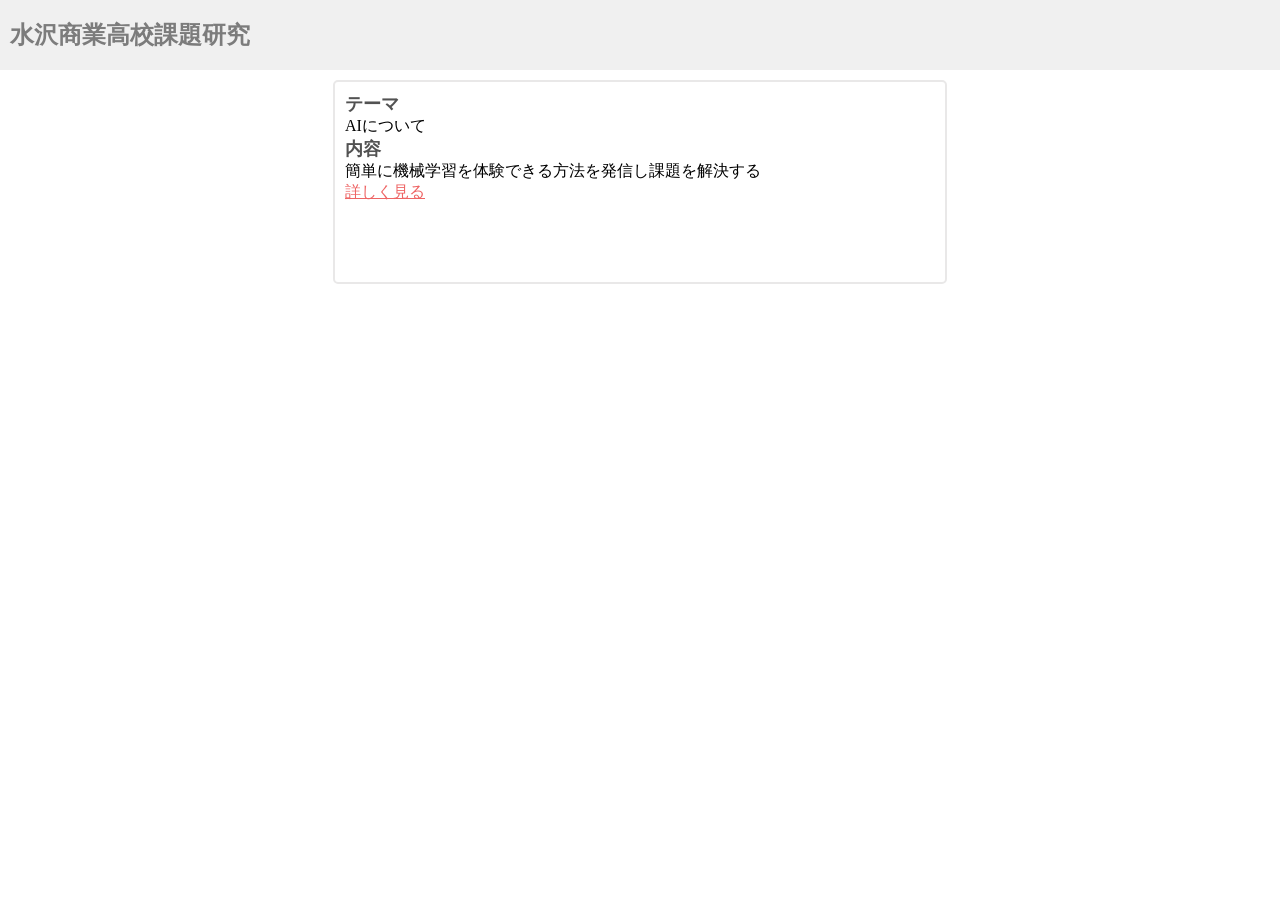
<file: public/html/mizusyo42.html>
<!DOCTYPE html>
<html lang="ja">
<head>
    <meta charset="UTF-8">
    <meta http-equiv="X-UA-Compatible" content="IE=edge">
    <meta name="viewport" content="width=device-width, initial-scale=1.0">
    <link rel="stylesheet" href="css/reset.css">
    <link rel="stylesheet" href="css/main.css">
    <meta name="robots" content="noindex">
    <title>水商課題研究</title>
</head>
<body>
    <header>
        <p class="head-t">
            水沢商業高校課題研究
        </p>
    </header>
    <main>
        <ul class="container">
            <li>
                <div class="item">
                    <div class="title"><span class="stitle">テーマ</span><br>AIについて</div>
                    <div class="text"><span class="stitle">内容</span><br>簡単に機械学習を体験できる方法を発信し課題を解決する</div>
                    <a href="item1.html">詳しく見る</a>
                </div>
            </li>
            <!-- <li>
                <div class="item">
                    <div class="title">テーマ<br>AIについて</div>
                    <div class="text">内容<br>簡単に機械学習を体験できる方法を
                                        発信し課題を解決する</div>
                    <button onclick="location.href='item1.html'">詳しく見る</botton>
                </div>
            </li>
            <li>
                <div class="item">
                    <div class="title">テーマ<br>AIについて</div>
                    <div class="text">内容<br>簡単に機械学習を体験できる方法を
                                        発信し課題を解決する</div>
                    <button onclick="location.href='item1.html'">詳しく見る</botton>
                </div>
            </li>
            <li>
                <div class="item">
                    <div class="title">テーマ<br>AIについて</div>
                    <div class="text">内容<br>簡単に機械学習を体験できる方法を
                                        発信し課題を解決する</div>
                    <button onclick="location.href='item1.html'">詳しく見る</botton>
                </div>
            </li> -->

        </ul>
    </main>
    <!-- <footer> 
        <a href=""> トップに戻る</a>
    </footer>
    <script src=""></script>-->
</body>
</html>
</file>
<file: public/html/css/main.css>
body{
    width: 100%;
    margin: 0 auto;
    padding: 0;
    font-size: 16px;
}
li{
    list-style: none;
}
header {
    display: flex;
    align-items: center;
    text-align: left;
    position: sticky;
    width: 100%;
    height: 70px;
    background: rgb(240, 240, 240);
    padding-left: 10px;
}
header .head-t{
    margin: 0;
    font-family: '游ゴシック';
    font-size: 24px;
    font-weight: bold;
    color: rgb(124, 124, 124);
}
main ul.container{
    width: 100vw;
    padding: 0;
    margin: 0 auto;
    display: flex;
    flex-wrap: wrap;
    justify-content:center;
}
@media screen and (min-width:600px) {
    div.item{
        max-width: 590px;
        max-height: 180px;
        width: 50vw;
        height: 15vh;
        padding: 10px;
        margin: 10px;
        border-radius:  5px;
        background: rgb(255, 255, 255);
        border: 2px solid #e9e8e8;    
    }
}
div.item{
    width: 80vw;
    height: 20vh;
    padding: 10px;
    margin: 10px;
    border-radius:  5px;
    background: rgb(255, 255, 255);
    border: 2px solid #e9e8e8;
    /* box-shadow: 10px 10px 15px -10px; */
}
div.item span.stitle{
    font-size: 18px;
    font-weight: 600;
    color: rgb(82, 82, 82);
}
.item a{
    border-radius:  5px;
    /* text-decoration: none; */
    color: rgb(238, 100, 100);
    cursor: pointer;
}
/* footer{ 
    width: 100%;
    height: 60px;
    background:  rgb(202, 202, 202);
} */
</file>
